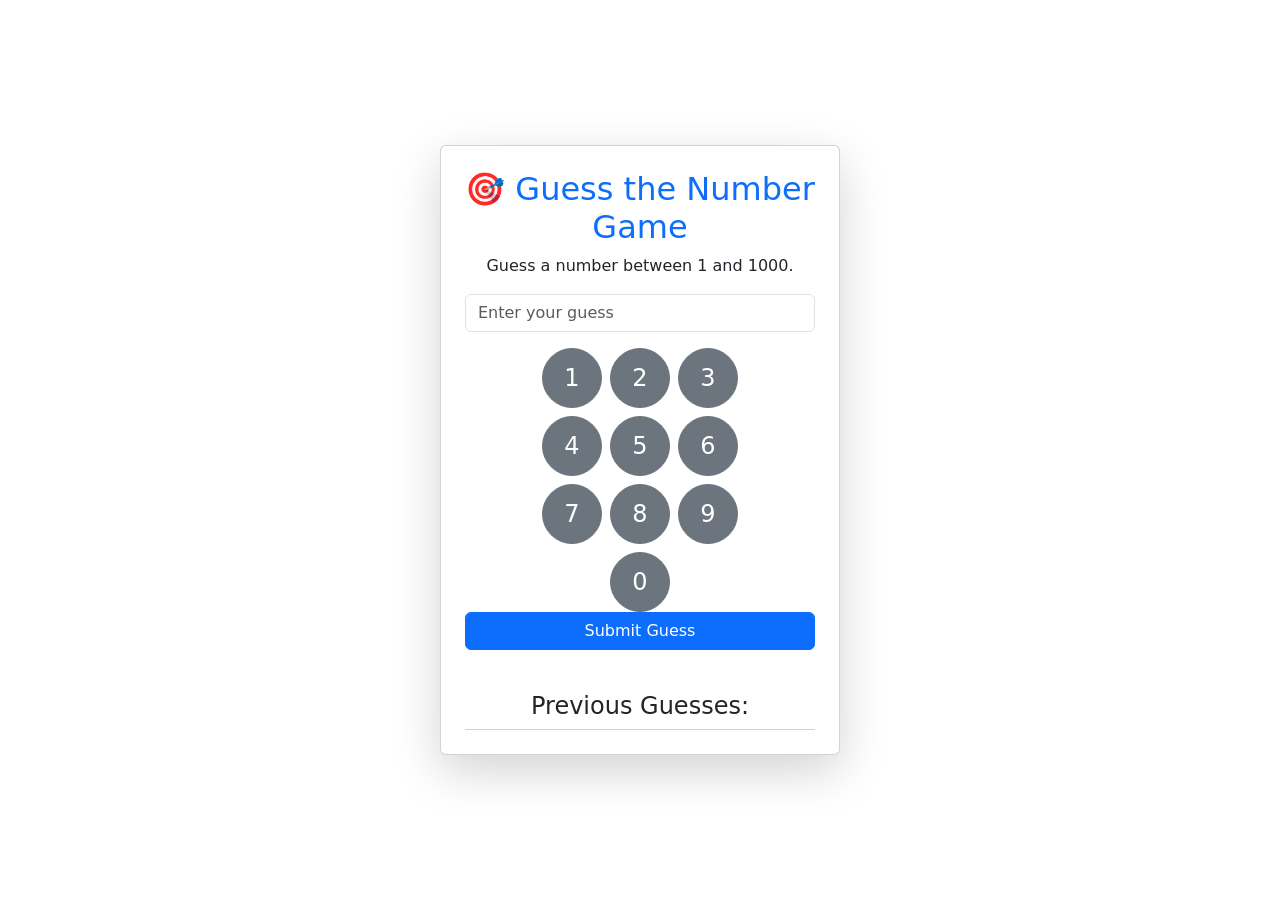
<file: index.html>
<!DOCTYPE html>
<html>
  <head>
    <title>Guessing Game</title>
    <meta charset="UTF-8">
    <link rel="stylesheet" href="style.css">
    <meta name="viewport" content="width=device-width, initial-scale=1.0">    
    <link href="https://cdn.jsdelivr.net/npm/bootstrap@5.3.0/dist/css/bootstrap.min.css" rel="stylesheet">
    <script src="https://cdn.jsdelivr.net/npm/bootstrap@5.3.0/dist/js/bootstrap.bundle.min.js" defer></script>
  </head>
  <body>
    <div class="card shadow-lg p-4">
      <h2 class="text-primary">🎯 Guess the Number Game</h2>
      <p>Guess a number between 1 and 1000.</p>
      <input type="number" id="guess" class="form-control mb-3" placeholder="Enter your guess">
      <div class="number-buttons d-grid gap-2">
        <div class="d-flex justify-content-center gap-2">
            <button class="btn btn-secondary" onclick="addNumber(1)">1</button>
            <button class="btn btn-secondary" onclick="addNumber(2)">2</button>
            <button class="btn btn-secondary" onclick="addNumber(3)">3</button>
        </div>
        <div class="d-flex justify-content-center gap-2">
            <button class="btn btn-secondary" onclick="addNumber(4)">4</button>
            <button class="btn btn-secondary" onclick="addNumber(5)">5</button>
            <button class="btn btn-secondary" onclick="addNumber(6)">6</button>
        </div>
        <div class="d-flex justify-content-center gap-2">
            <button class="btn btn-secondary" onclick="addNumber(7)">7</button>
            <button class="btn btn-secondary" onclick="addNumber(8)">8</button>
            <button class="btn btn-secondary" onclick="addNumber(9)">9</button>
        </div>
        <div class="d-flex justify-content-center">
            <button class="btn btn-secondary" onclick="addNumber(0)">0</button>
        </div>
    </div>
      <button class="btn btn-primary w-100 mb-3" onclick="checkGuess()">Submit Guess</button>
      <p id="feedback" class="feedback text-center"></p>
      <h4>Previous Guesses:</h4>
      <ul id="previous-guesses" class="list-group"></ul>
  </div>
    <script src="script.js"></script>
  </body>
</html>
</file>
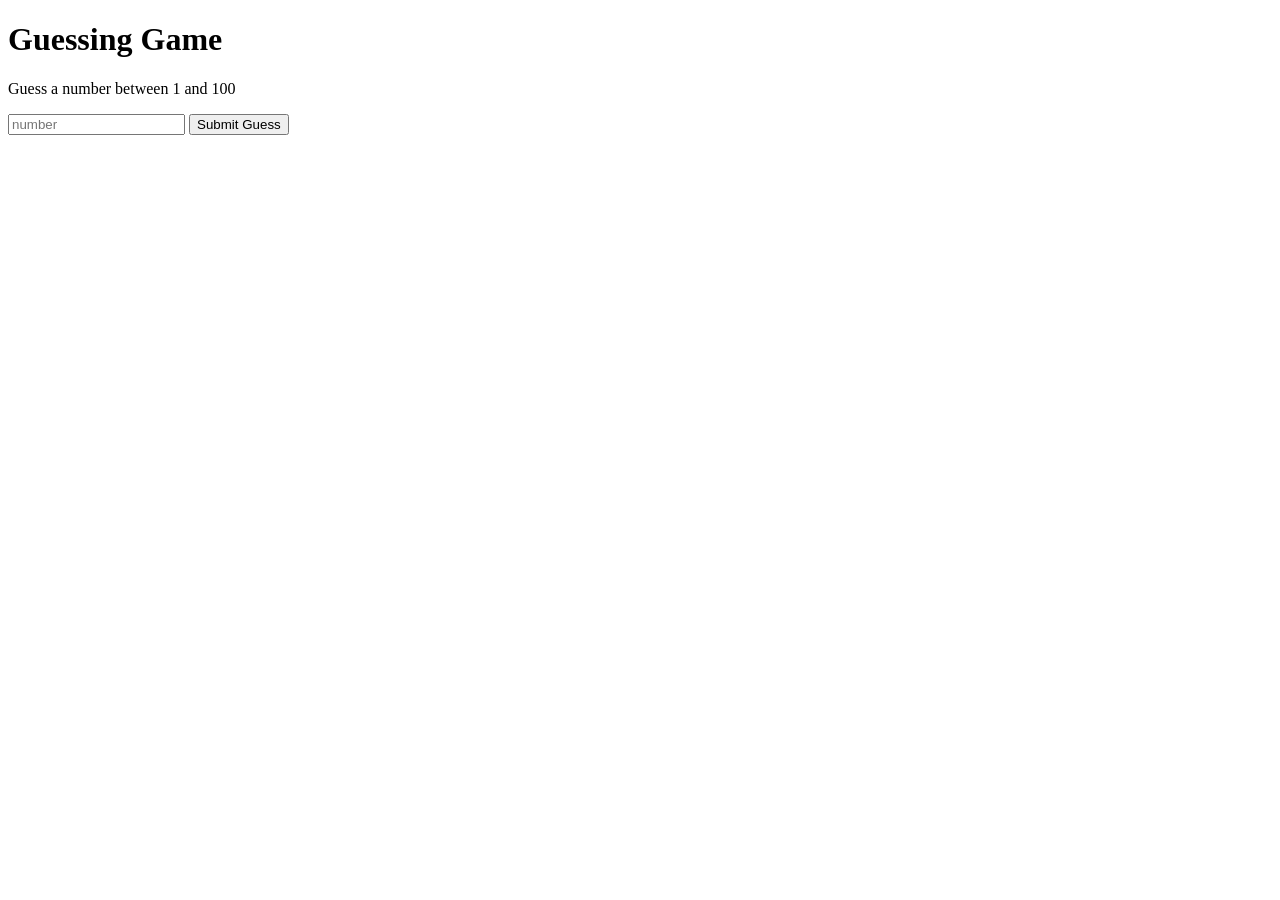
<file: main.html>
<!DOCTYPE html>
<html>
  <head>
    <title>Guessing Game</title>
  </head>
  <body>
    <div class="container">
      <h1>Guessing Game</h1>
      <p>Guess a number between 1 and 100</p>
      <input id="guess" type="number" placeholder="number">
      <button onclick="checkGuess()">Submit Guess</button>
      <p id="feedback"></p>      
    </div>
    <script src="script.js"></script>
  </body>
</html>
</file>
<file: style.css>
body {
    background-color: #f8f9fa;
    display: flex;
    justify-content: center;
    align-items: center;
    height: 100vh;
    flex-direction: column;
}
.card {
    max-width: 400px;
    text-align: center;
    padding: 20px;
}
.feedback {
    font-size: 1.2em;
    font-weight: bold;
    margin-top: 10px;
}
.number-buttons button {
    width: 60px;
    height: 60px;
    font-size: 1.5em;
    text-align: center;
    border-radius: 50%;
}
</file>
